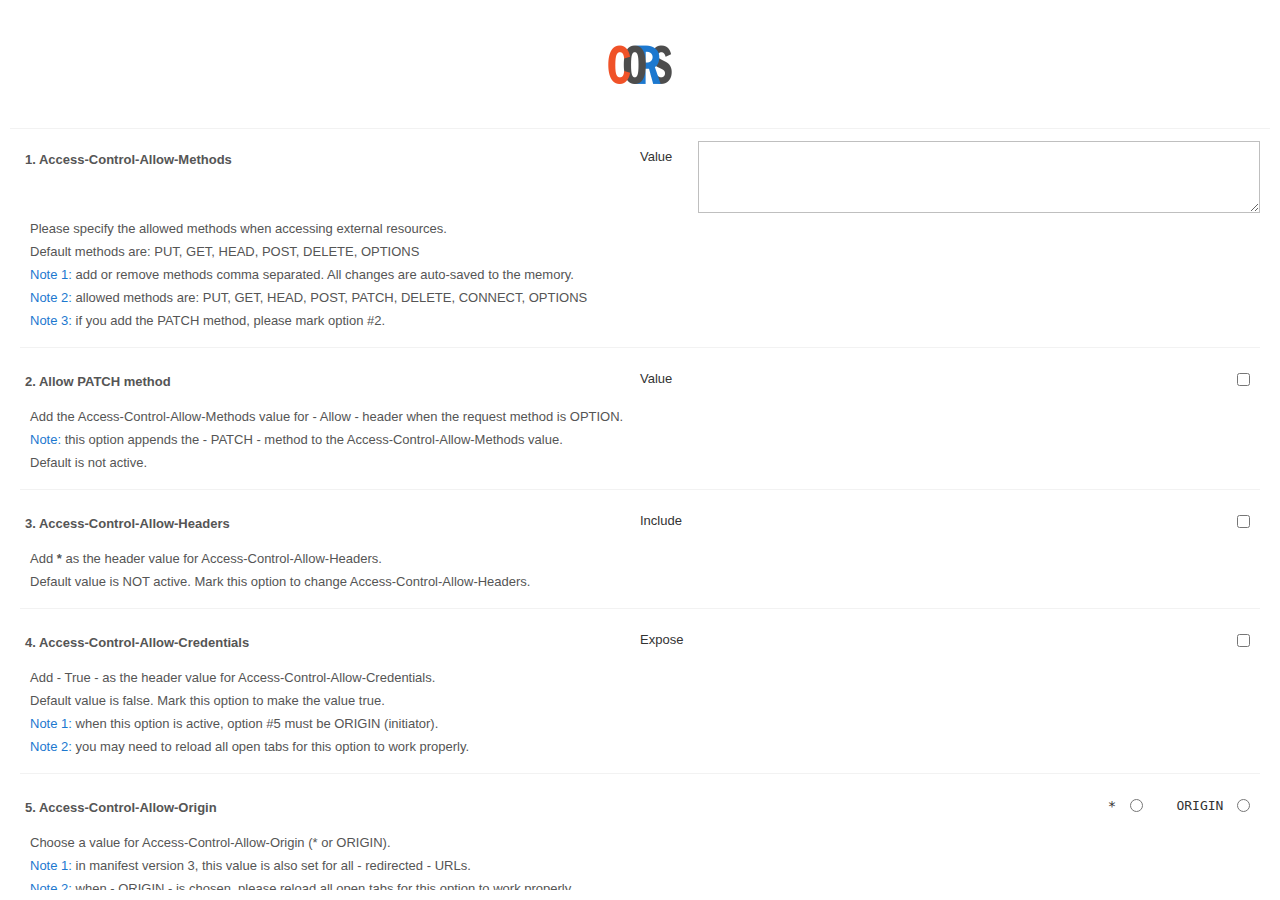
<file: CORS Proxy/CORS Proxy extension source code/data/options/options.html>
<!DOCTYPE html>
<html>
  <head>
    <title>Options</title>
    <meta charset="utf-8">
    <link type="text/css" rel="stylesheet" href="options.css">
  </head>
  <body>
    <!-- -->
    <template>
      <table class="custom">
        <tr>
          <td colspan="7">
            <input type="checkbox" class="state" title="Enable or disable the rule">
            <input type="button" class="remove" value="✕" title="Remove rule">
            <input type="button" class="save" value="Save" title="Save rule">
          </td>
        </tr>
        <tr>
          <td>
            <label>When</label>
          </td>
          <td>
            <select class="domain">
              <option value="requestDomains">request domain</option>
              <option value="initiatorDomains">initiator domain</option>
            </select>
          </td>
          <td>
            <label>is</label>
          </td>
          <td>
            <input type="text" class="hostname" placeholder="example.com">
          </td>
          <td>
            <label>and domain type is</label>
          </td>
          <td>
            <select class="type">
              <option value="firstParty">firstParty</option>
              <option value="thirdParty">thirdParty</option>
              <option value="all">BOTH (firstParty + thirdParty)</option>
            </select>
          </td>
          <td>
            <label>then, add the following response headers</label>
          </td>
        </tr>
        <tr>
          <td>
            <label>Access-Control-Allow-Origin</label>
          </td>
          <td colspan="6">
            <input type="text" class="origin" placeholder="https://example.com">
          </td>
        </tr>
        <tr>
          <td>
            <label>Access-Control-Allow-Methods</label>
          </td>
          <td colspan="6">
            <input type="text" class="methods" placeholder="example">
          </td>
        </tr>
        <tr>
          <td>
            <label>Access-Control-Allow-Headers</label>
          </td>
          <td colspan="6">
            <input type="text" class="headers" placeholder="example">
          </td>
        </tr>
        <tr>
          <td>
            <label>Access-Control-Allow-Credentials</label>
          </td>
          <td colspan="6">
            <input type="text" class="credentials" placeholder="true">
          </td>
        </tr>
      </table>
    </template>
    <!-- -->
    <div class="logo"></div>
    <div class="container">
      <div class="item column">
        <div class="info">
          <p>1. Access-Control-Allow-Methods</p>
        </div>
        <div class="content">
          <p>Value</p>
          <textarea id="methods"></textarea>
        </div>
      </div>
      <div class="item row line">
        <p class="note">Please specify the allowed methods when accessing external resources.</p>
        <p class="note">Default methods are: PUT, GET, HEAD, POST, DELETE, OPTIONS</p>
        <p class="note"><span>Note 1:</span> add or remove methods comma separated. All changes are auto-saved to the memory.</p>
        <p class="note"><span>Note 2:</span> allowed methods are: PUT, GET, HEAD, POST, PATCH, DELETE, CONNECT, OPTIONS</p>
        <p class="note"><span>Note 3:</span> if you add the PATCH method, please mark option #2.</p>
      </div>
      <!-- -->
      <div class="item column">
        <div class="info">
          <p>2. Allow PATCH method</p>
        </div>
        <div class="content">
          <p>Value</p>
          <input type="checkbox" id="patch">
        </div>
      </div>
      <div class="item row line">
        <p class="note">Add the Access-Control-Allow-Methods value for - Allow - header when the request method is OPTION.</p>
        <p class="note"><span>Note:</span> this option appends the - PATCH - method to the Access-Control-Allow-Methods value.</p>
        <p class="note">Default is not active.</p>
      </div>
      <!-- -->
      <div class="item column">
        <div class="info">
          <p>3. Access-Control-Allow-Headers</p>
        </div>
        <div class="content">
          <p>Include</p>
          <input type="checkbox" id="headers">
        </div>
      </div>
      <div class="item row line">
        <p class="note">Add <b>*</b> as the header value for Access-Control-Allow-Headers.</p>
        <p class="note">Default value is NOT active. Mark this option to change Access-Control-Allow-Headers.</p>
      </div>
      <!-- -->
      <div class="item column">
        <div class="info">
          <p>4. Access-Control-Allow-Credentials</p>
        </div>
        <div class="content">
          <p>Expose</p>
          <input type="checkbox" id="credentials">
        </div>
      </div>
      <div class="item row line">
        <p class="note">Add - True - as the header value for Access-Control-Allow-Credentials.</p>
        <p class="note">Default value is false. Mark this option to make the value true.</p>
        <p class="note"><span>Note 1:</span> when this option is active, option #5 must be ORIGIN (initiator).</p>
        <p class="note"><span>Note 2:</span> you may need to reload all open tabs for this option to work properly.</p>
      </div>
      <!-- -->
      <div class="item column">
        <div class="info">
          <p>5. Access-Control-Allow-Origin</p>
        </div>
        <div class="content" style="text-align: right">
          <label for="origin-all" title="All origins">*</label>
          <input type="radio" name="origin" id="origin-all" title="All origins">
          <label for="origin-top" title="Top origin (initiator)">Origin</label>
          <input type="radio" name="origin" id="origin-top" title="Top origin (initiator)">
        </div>
      </div>
      <div class="item row line">
        <p class="note">Choose a value for Access-Control-Allow-Origin (* or ORIGIN).</p>
        <p class="note"><span>Note 1:</span> in manifest version 3, this value is also set for all - redirected - URLs.</p>
        <p class="note"><span>Note 2:</span> when - ORIGIN - is chosen, please reload all open tabs for this option to work properly.</p>
        <p class="note">Default value is: ORIGIN (initiator)</p>
      </div>
      <!-- -->
      <div class="item column">
        <div class="info">
          <p>6. Allow CORS target frame(s)</p>
        </div>
        <div class="content" style="text-align: right">
          <label for="main_frame" title="Main frame">main_frame</label>
          <input type="checkbox" id="main_frame" title="Main frame">
          <label for="sub_frame" title="Sub frame">sub_frame</label>
          <input type="checkbox" id="sub_frame" title="Sub frame">
        </div>
      </div>
      <div class="item row line">
        <p class="note">Add ORIGIN as the header value (Access-Control-Allow-Origin) for main_frame and/or sub_frame.</p>
        <p class="note"><span>Note 1:</span> when this option is changed, please reload all open tabs for changes to take effect.</p>
        <p class="note"><span>Note 2:</span> this option is active when option #5 is set to ORIGIN.</p>
        <p class="note">Default value is main_frame & sub_frame.</p>
      </div>
      <!-- -->
      <div class="item column">
        <div class="info">
          <p>7. Allow CORS domain type</p>
        </div>
        <div class="content" style="text-align: right">
          <label for="firstParty" title="firstParty">first_party</label>
          <input type="radio" name="domain" id="firstParty" title="firstParty">
          <label for="thirdParty" title="thirdParty">third_party</label>
          <input type="radio" name="domain" id="thirdParty" title="thirdParty">
          <label for="all" title="firstParty + thirdParty">Both</label>
          <input type="radio" name="domain" id="all" title="firstParty + thirdParty">
        </div>
      </div>
      <div class="item row line">
        <p class="note">Enable allow CORS for firstParty, thirdParty or all requests.</p>
        <p class="note"><span>Note:</span> when this option is changed, please reload all open tabs for changes to take effect.</p>
        <p class="note">Default value is: Both (firstParty + thirdParty)</p>
      </div>
      <!-- -->
      <div class="item row line">
        <div class="info">
          <p>8. Allow CORS whitelisted domain(s)</p>
          <p class="note">When CORS is allowed in your browser, for the following domains, CORS is disabled.</p>
          <p class="note"><span>Note:</span> add or remove domains comma separated. All changes are auto-saved to the memory.</p>
        </div>
        <div class="content">
          <textarea id="whitelist"></textarea>
        </div>
      </div>
      <!-- -->
      <div class="item column">
        <div class="info">
          <p>9. Custom CORS rules</p>
        </div>
        <div class="content" style="text-align: right">
          <input type="button" id="add" value="Add a rule">
        </div>
      </div>
      <div class="item row">
        <div class="info">
          <p class="note">Add custom CORS rules here (i.e. rule for CORS preflight<span id="preflight" class="super" title="Click to see a sample preflight rule">*</span> request).</p>
          <p class="note"><span>Note 1:</span> click on the - Add a rule - button below to place the rule table, then fill the table with desired values.</p>
          <p class="note"><span>Note 2:</span> custom rules have higher priority than any of the above conditions.</p>
          <p class="note"><span>Note 3:</span> you can enable or disable a rule by marking the checkbox (top-left corner).</p>
          <p class="note"><span>Note 4:</span> pressing the remove button will permanently remove the custom rule.</p>
          <p class="note"><span>Note 5:</span> please press the - SAVE - button to save changes for the current rule.</p>
        </div>
        <!-- -->
        <div class="content" id="custom"></div>
      </div>
      <div id="modal">
        <span class="close" title="Close">×</span>
      </div>
    </div>
    <!-- -->
    <script type="text/javascript" src="options.js"></script>
  </body>
</html>
</file>
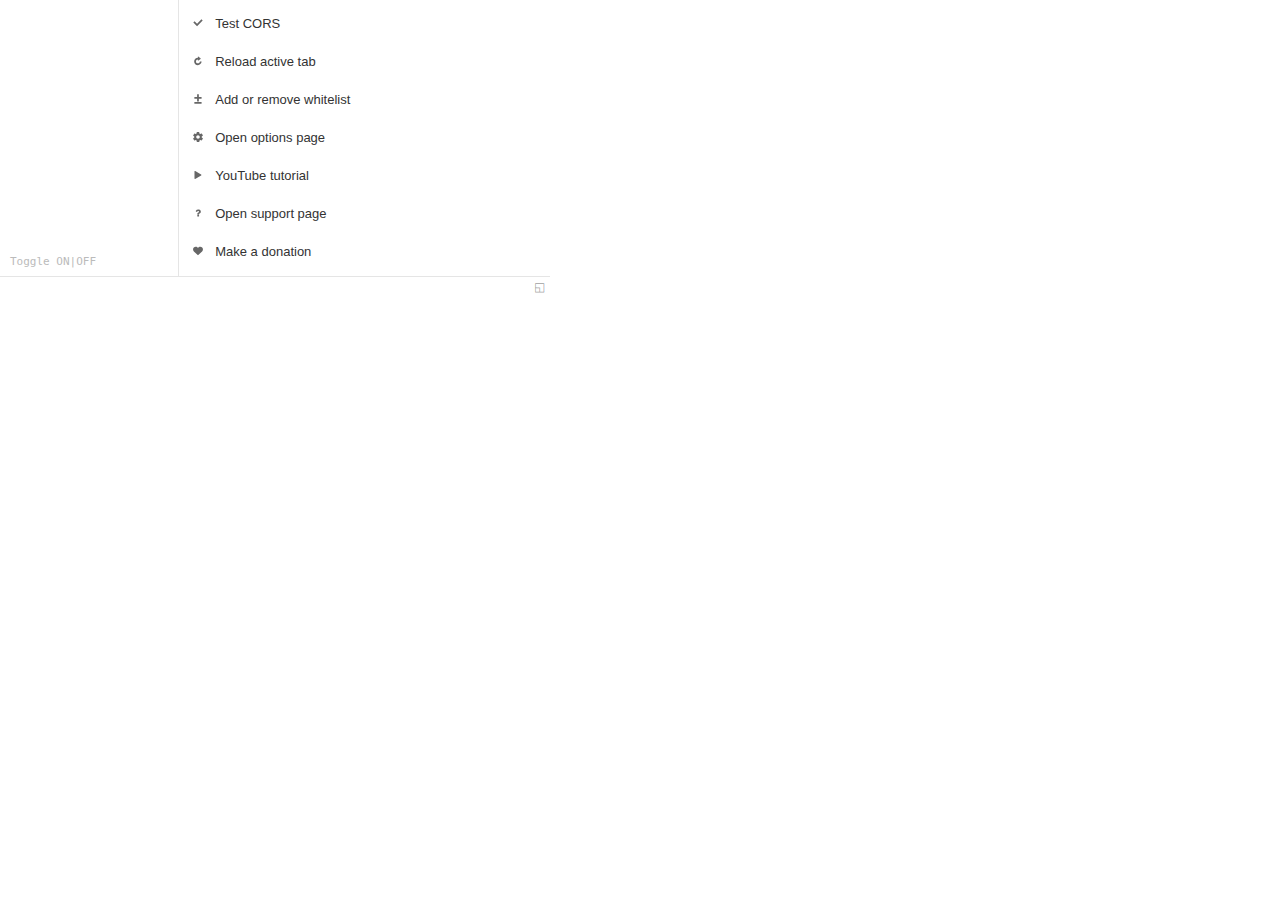
<file: CORS Proxy/CORS Proxy extension source code/data/popup/popup.html>
<!DOCTYPE html>
<html>
  <head>
    <link type="text/css" rel="stylesheet" href="popup.css">
    <link type="text/css" rel="stylesheet" href="explore/explore.css">
    <meta http-equiv="Content-Type" content="text/html; charset=utf-8">
  </head>
  <body>
    <div class="content">
      <table>
        <tr>
          <td class="border">
            <table class="state">
              <tr>
                <td class="toggle" title="Toggle ON|OFF"></td>
              </tr>
            </table>
          </td>
          <td>
            <table class="buttons">
              <tr>
                <td class="test">
                  <span class="icon">
                    <svg width="10" height="10" viewBox="0 0 32 32">
                      <path d="M1 14 L5 10 L13 18 L27 4 L31 8 L13 26 z"/>
                    </svg>
                  </span>
                  <span class="text">Test CORS</span>
                </td>
              </tr>
              <tr>
                <td class="reload">
                  <span class="icon">
                    <svg width="10" height="10" viewBox="0 0 512 512">
                      <path d="M281.525,228.102l104.758-78.042 c12.082-12.085,12.082-24.259,0-36.342L281.525,35.674c-3.274-2.359-7.359-3.725-11.723-3.725c-10.992,0-19.803,8.536-19.803,19.083  v35.429C144.611,86.737,59.205,172.046,59.205,277.258c0,105.396,85.672,190.793,191.248,190.793 c98.03,0,178.809-73.498,189.977-168.169c0.092-0.275,0.367-3.187,0.367-4.455c0-9.992-8.181-18.169-18.261-18.169h-45.793 c-14.993,0-26.349,10.355-27.893,18.986c-8.811,46.156-49.519,80.954-98.397,80.954c-55.329,0-100.127-44.701-100.127-99.94 c0-55.064,44.523-99.667,99.674-99.941v35.437c0,10.541,8.811,19.076,19.803,19.076C274.166,231.83,278.251,230.471,281.525,228.102 z"/>
                    </svg>
                  </span>
                  <span class="text">Reload active tab</span>
                </td>
              </tr>
              <tr>
                <td class="whitelist" title="Click to add or remove current domain to the whitelist">
                  <span class="icon">
                    <svg width="10" height="10" viewBox="0 0 122.8799 122.8799">
                      <path d="M 4.9277344 0.26953125 L 4.9277344 0.6953125 L 4.9277344 3.5507812 L 1.6464844 3.5507812 L 1.6464844 5.6328125 L 4.9277344 5.6328125 L 4.9277344 8.9160156 L 7.0097656 8.9160156 L 7.0097656 5.6328125 L 10.291016 5.6328125 L 10.291016 3.5507812 L 7.0097656 3.5507812 L 7.0097656 0.26953125 L 4.9277344 0.26953125 z M 1.6425781 9.7011719 L 1.6425781 10.128906 L 1.6425781 11.785156 L 10.289062 11.785156 L 10.289062 9.7011719 L 1.6425781 9.7011719 z " transform="scale(10.239992)"/>
                    </svg>                    
                  </span>
                  <span class="text">Add or remove whitelist</span>
                </td>
              </tr>
              <tr>
                <td class="options">
                  <span class="icon">
                    <svg width="10" height="10" viewBox="0 0 20 20">
                      <g transform="translate(-464.000000, -380.000000)">
                        <g transform="translate(464.000000, 380.000000)">
                          <path d="M17.4,11 C17.4,10.7 17.5,10.4 17.5,10 C17.5,9.6 17.5,9.3 17.4,9 L19.5,7.3 C19.7,7.1 19.7,6.9 19.6,6.7 L17.6,3.2 C17.5,3.1 17.3,3 17,3.1 L14.5,4.1 C14,3.7 13.4,3.4 12.8,3.1 L12.4,0.5 C12.5,0.2 12.2,0 12,0 L8,0 C7.8,0 7.5,0.2 7.5,0.4 L7.1,3.1 C6.5,3.3 6,3.7 5.4,4.1 L3,3.1 C2.7,3 2.5,3.1 2.3,3.3 L0.3,6.8 C0.2,6.9 0.3,7.2 0.5,7.4 L2.6,9 C2.6,9.3 2.5,9.6 2.5,10 C2.5,10.4 2.5,10.7 2.6,11 L0.5,12.7 C0.3,12.9 0.3,13.1 0.4,13.3 L2.4,16.8 C2.5,16.9 2.7,17 3,16.9 L5.5,15.9 C6,16.3 6.6,16.6 7.2,16.9 L7.6,19.5 C7.6,19.7 7.8,19.9 8.1,19.9 L12.1,19.9 C12.3,19.9 12.6,19.7 12.6,19.5 L13,16.9 C13.6,16.6 14.2,16.3 14.7,15.9 L17.2,16.9 C17.4,17 17.7,16.9 17.8,16.7 L19.8,13.2 C19.9,13 19.9,12.7 19.7,12.6 L17.4,11 L17.4,11 Z M10,13.5 C8.1,13.5 6.5,11.9 6.5,10 C6.5,8.1 8.1,6.5 10,6.5 C11.9,6.5 13.5,8.1 13.5,10 C13.5,11.9 11.9,13.5 10,13.5 L10,13.5 Z"/>
                        </g>
                      </g>
                    </svg>
                  </span>
                  <span class="text">Open options page</span>
                </td>
              </tr>
              <tr>
                <td class="tutorial">
                  <span class="icon">
                    <svg width="10" height="10" viewBox="0 0 24 24">
                      <path d="M 19.581057,13.318215 5.1482151,21.655339 C 4.2743983,22.079344 3.5832493,21.640938 3.5850046,20.613199 V 3.6784174 C 3.5824929,2.3192246 4.6202777,2.1805215 5.4087503,2.6362766 L 19.434444,10.756253 C 20.525945,11.397036 20.451111,12.799155 19.581057,13.318215 Z"/>
                    </svg>                                   
                  </span>
                  <span class="text">YouTube tutorial</span>
                </td>
              </tr>
              <tr>
                <td class="support">
                  <span class="icon">
                    <svg width="10" height="10" viewBox="0 0 1792 1792">
                      <path d="M1088 1256v240q0 16-12 28t-28 12h-240q-16 0-28-12t-12-28v-240q0-16 12-28t28-12h240q16 0 28 12t12 28zm316-600q0 54-15.5 101t-35 76.5-55 59.5-57.5 43.5-61 35.5q-41 23-68.5 65t-27.5 67q0 17-12 32.5t-28 15.5h-240q-15 0-25.5-18.5t-10.5-37.5v-45q0-83 65-156.5t143-108.5q59-27 84-56t25-76q0-42-46.5-74t-107.5-32q-65 0-108 29-35 25-107 115-13 16-31 16-12 0-25-8l-164-125q-13-10-15.5-25t5.5-28q160-266 464-266 80 0 161 31t146 83 106 127.5 41 158.5z"/>
                    </svg>
                  </span>
                  <span class="text">Open support page</span>
                </td>
              </tr>
              <tr>
                <td class="donation">
                  <span class="icon">
                    <svg width="10" height="10" viewBox="-0.709 -11.555 141.732 141.732">
                      <path d="M140.314,37.654C140.314,16.858,123.402,0,102.537,0c-13.744,0-25.77,7.317-32.379,18.255C63.549,7.317,51.521,0,37.777,0 C16.912,0,0,16.858,0,37.654c0,10.821,4.588,20.57,11.922,27.438h-0.01l54.084,51.584c0.992,1.188,2.48,1.945,4.148,1.945 c1.545,0,2.936-0.653,3.92-1.696l54.346-51.833h-0.016C135.729,58.225,140.314,48.476,140.314,37.654"/>
                    </svg>
                  </span>
                  <span class="text">Make a donation</span>
                </td>
              </tr>
            </table>
          </td>
        </tr>
      </table>
    </div>
    <div id="explore"></div>
    <!-- -->
    <script type="text/javascript" src="explore/explore.js"></script>
    <script type="text/javascript" src="popup.js"></script>
  </body>
</html>
</file>
<file: CORS Proxy/CORS Proxy extension source code/data/options/options.css>
body {
  width: 100%;
  color: #555;
  padding: 10px;
  margin: 0 auto;
  padding-top: 0;
  font-size: 13px;
  overflow: hidden;
  max-width: 1440px;
  box-sizing: border-box;
  font-family: arial, sans-serif;
}

p {
  margin: 0;
  color: #333;
  padding: 10px 0;
  font-size: 13px;
  line-height: 12px;
  user-select: none;
  display: inline-block;
}

.container {
  height: 100%;
  margin: auto;
  padding: 0 10px;
  overflow-x: hidden;
  overflow-y: scroll;
  box-sizing: border-box;
  max-height: calc(100vh - 140px);
}

.item {
  display: grid;
  margin: 1px 0;
}

.row {
  row-gap: 1px;
  justify-content: center;
  grid-template-columns: 100%;
}

.column {
  padding: 0;
  column-gap: 0;
  padding-top: 10px;
  justify-content: center;
  grid-template-columns: 50% 50%;
}

.line {
  margin: 5px auto;
  padding-bottom: 15px;
  border-bottom: solid 1px rgba(0,0,0,0.05);
}

.info {
  width: 100%;
  padding-left: 5px;
}

.column .info p {
  padding: 0;
  height: 38px;
  line-height: 38px;
}

.info p:not(.note):first-child {
  color: #555;
  font-weight: 600;
}

.content label {
  color: #333;
  padding: 5px 0;
  font-size: 13px;
  font-family: monospace;
  vertical-align: middle;
  text-transform: uppercase;
}

.content label[for='origin-all'] {
  cursor: pointer;
  font-size: 14px;
}

.content label[for='origin-top'] {
  cursor: pointer;
  margin-left: 20px;
}

.content input[type='radio'] {
  margin: 10px;
  vertical-align: middle;
}

.content input[type='checkbox'] {
  margin: 10px;
  vertical-align: middle;
}

.content textarea {
  width: 100%;
  color: #333;
  margin: auto;
  padding: 10px;
  height: 150px;
  outline: none;
  font-size: 13px;
  margin-top: 15px;
  line-height: 18px;
  box-sizing: border-box;
  font-family: monospace;
  border: solid 1px rgba(0,0,0,0.25);
}

.container #custom:not(:empty) {
  padding: 5px;
  row-gap: 10px;
  display: flex;
  margin-top: 10px;
  overflow-x: auto;
  flex-direction: column;
  border: solid 1px rgba(0,0,0,0.25);
}

.content input[type='button'] {
  border: 0;
  color: #333;
  width: 150px;
  height: 42px;
  outline: none;
  font-size: 13px;
  cursor: pointer;
  user-select: none;
  text-align: center;
  font-family: monospace;
  border: solid 1px #c1c1c1;
  transition: 300ms ease all;
  background: rgb(241 241 241);
}

.content input[type='button']:hover {
  background: rgb(217 217 217);
}

.content .custom {
  padding: 0;
  width: 100%;
  outline: none;
  border-spacing: 1px;
  border: solid 1px rgba(0,0,0,0.1);
}

.content .custom[state='active'] {
  border: solid 1px #1c78cf;
}

.content .custom[state='inactive'] tr td *:not(input[type='checkbox']) {
  opacity: 0.5;
  pointer-events: none;
}

.content .custom tr td {
  margin: 0;
  border: 0;
  padding: 0;
  width: 230px;
  outline: none;
  user-select: none;
}

.content .custom tr td:first-child label {
  width: 270px;
}

.content .custom tr td input[type='checkbox'] {
  margin: 14px;
}

.content .custom tr td input[type='text'] {
  border: 0;
  margin: 0;
  padding: 0;
  color: #333;
  width: 100%;
  height: 42px;
  outline: none;
  font-size: 13px;
  min-width: 200px;
  text-indent: 10px;
  line-height: 42px;
  user-select: none;
  font-family: monospace;
}

.content .custom tr td select {
  border: 0;
  margin: 0;
  padding: 0;
  color: #333;
  width: 100%;
  height: 42px;
  outline: none;
  cursor: pointer;
  font-size: 13px;
  min-width: 150px;
  text-indent: 10px;
  user-select: none;
  line-height: 42px;
  font-family: monospace;
  vertical-align: middle;
}

.content .custom tr td:has(label),
.content .custom tr td:has(select),
.content .custom tr td:has(input[type='text']) {
  border: solid 1px rgba(0,0,0,0.1);
}

.content .custom tr td label {
  margin: 0;
  padding: 0;
  color: #333;
  width: 100%;
  height: 42px;
  font-size: 13px;
  padding: 0 10px;
  min-width: 42px;
  max-width: 350px;
  overflow: hidden;
  font-weight: 600;
  line-height: 42px;
  user-select: none;
  white-space: nowrap;
  text-transform: none;
  display:inline-block;
  box-sizing: border-box;
  vertical-align: middle;
  text-overflow: ellipsis;
  background-color: #f1f1f1;
}

.content .custom .save {
  border: 0;
  width: 150px;
  float: right;
  font-weight: 600;
  margin-right: 1px;
  letter-spacing: 1px;
  text-transform: uppercase;
}

.content .custom .remove {
  border: 0;
  width: 42px;
  float: right;
  font-size: 10px;
}

.content .custom .remove:hover {
  color: #fff;
  background-color: #f50f0f;
}

.logo {
  height: 128px;
  margin-bottom: 1px;
  border-bottom: solid 1px rgba(0,0,0,0.05);
  background: url('../icons/128.png') no-repeat center center;
  background-size: 64px;
}

.note {
  margin: 0;
  padding: 0;
  color: #555;
  display: block;
  font-size: 13px;
  max-width: 600px;
  user-select: text;
  line-height: 22px;
  padding-left: 10px;
}

.note span {
  color: #1c78cf;
}

.note span[class="super"] {
  cursor: pointer;
  font-size: 18px;
  margin-left: 1px;
  position: relative;
}

.content #methods {
  height: 72px;
  margin-top: 0;
  padding: 5px 10px;
  line-height: 20px;
  width: calc(100% - 58px);
}

#add {
  font-weight: 600;
  text-transform: uppercase;
}

#patch, #headers, #methods, #credentials {
  float: right;
}

.container #modal {
  top: 0;
  left: 0;
  padding: 0;
  z-index: 1;
  height: 100%;
  display: none;
  position: fixed;
  animation: fadein 1.0s;
  width: calc(100% - 20px);
  background-size: contain;
  background-position: center;
  background-repeat: no-repeat;
  border: solid 10px transparent;
  background-color: rgba(0,0,0,0.70);
}

.container #modal .close {
  top: 0;
  right: 5px;
  color: #fff;
  cursor: pointer;
  font-size: 22px;
  position: absolute;
  font-weight: normal;
}

@media only screen and (min-width: 1440px) {
  .container #modal {
    background-size: auto;
  }
}

@keyframes fadein {
	to {opacity: 1}
	from {opacity: 0}
}
</file>
<file: CORS Proxy/CORS Proxy extension source code/data/popup/popup.css>
body {
  margin: 0;
  padding: 0;
  color: #333;
  width: 550px;
  font-size: 13px;
  overflow: hidden;
  background-color: #FFF;
  font-family: arial,sans-serif;
}

.content {
  margin: 0;
  padding: 0;
  width: 100%;
  border-bottom: solid 1px rgba(0,0,0,0.1);
}

.content table {
  width: 100%;
  height: 100%;
  border-spacing: 0;
}

.content table tr td {
  border: 0;
  margin: 0;
  color: #333;
  padding: 5px;
  text-indent: 0;
  cursor: pointer;
  font-size: 13px;
  font-family: arial,sans-serif;
}

.content .buttons tr td {
  padding: 5px 0;
}

.content .buttons .icon {
  padding: 0;
  width: 28px;
  height: 28px;
  user-select: none;
  line-height: 28px;
  text-align: center;
  display: inline-block;
}

.content .buttons .icon svg {
  fill: #676767;
  margin: -4px 0 0 0;
  vertical-align: middle;
}

.content .buttons .text {
  padding: 0;
  width: auto;
  height: 28px;
  font-size: 13px;
  text-align: left;
  user-select: none;
  line-height: 28px;
  display: inline-block;
  font-family: arial,sans-serif;
}

.content table tr td[class='toggle'] {
  width: 64px;
  position: relative;
}

.content table tr td[class='toggle']::before {
  left: 5px;
  bottom: 3px;
  color: #bbb;
  font-size: 11px;
  position: absolute;
  pointer-events: none;
  font-family: monospace;
  content: "Toggle ON|OFF";
}

.content table tr td[class='toggle'][state='ON'] {
  background: url("../icons/ON/128.png") no-repeat center center;
  background-size: 64px;
}

.content table tr td[class='toggle'][state='OFF'] {
  background: url("../icons/OFF/128.png") no-repeat center center;
  background-size: 64px;
}

.content .buttons tr td {
  transition: 100ms ease all;
}

.content .buttons tr td:hover {
  color: #333;
  background-color: rgba(0,0,0,0.01);
}

.content .border {
  border-right: solid 1px rgba(0,0,0,0.1);
}

.content .buttons .whitelist[added] {color: #1c78cf}
.content .buttons .whitelist[error] {color: #f05228}
</file>
<file: CORS Proxy/CORS Proxy extension source code/data/popup/explore/explore.css>
#explore {
  padding: 0;
  color: #8c8c8c;
  min-height: 20px;
  text-align: left;
  position: relative;
  box-sizing: border-box;
  background: transparent;
}

#explore span {
  user-select: none;
  vertical-align: middle;
  -moz-user-select: none;
  -webkit-user-select: none;
}

#explore[data-loaded=true] {
  border: 0;
  margin: 0;
  font-size: 12px;
  user-select: none;
  background: transparent;
  padding: 7px 7px 5px 7px;
  font-family: arial, sans-serif;
}

#explore .container {
  border: 0;
  width: 100%;
  font-size: 12px;
  border-spacing: 0;
  table-layout: fixed;
  margin: 10px auto 2px auto;
}

#explore .container tr {
  outline: none;
  background-color: transparent;
}

#explore .container tr td {
  border: 0;
  margin: 0;
  padding: 0;
  padding: 0;
  box-shadow: none;
}

#explore .explore {
  top: 0;
  right: 0;
  padding: 0 5px;
  font-size: 12px;
  cursor: pointer;
  z-index: 1000000;
  margin: 3px 0 0 0;
  line-height: 15px;
  position: absolute;
  color: rgba(0,0,0,0.4);
}

#explore .close {
  top: 3px;
  right: 3px;
  cursor: pointer;
  font-size: 10px;
  padding: 1px 8px;
  position: absolute;
  background-color: transparent;
}

#explore a {
  border: 0;
  margin: 0;
  padding: 5px;
  display: flex;
  color: #565252;
  padding-left: 10px;
  text-align: center;
  align-items: center;
  text-decoration: none;
  justify-content: center;
}

#explore .icon {
  margin: 0;
  padding: 0;
  width: 24px;
  color: #FFF;
  height: 24px;
  font-size: 10px;
  min-width: 24px;
  line-height: 24px;
  text-align: center;
  border-radius: 24px;
  font-weight: normal;
  display: inline-block;
  font-family: arial, sans-serif;
}

#explore .spacer {
  border-left: solid 1px rgba(0,0,0,0.2) !important;
}

#explore .name {
  padding: 0;
  height: 24px;
  font-size: 12px;
  overflow: hidden;
  line-height: 24px;
  margin: 0 0 0 5px;
  font-weight: normal;
  white-space: nowrap;
  display: inline-block;
  text-overflow: ellipsis;
  font-family: arial, sans-serif;
}

#explore a, #explore .close, #explore .explore {
  transition: 300ms ease all;
  -moz-transition: 300ms ease all;
  -webkit-transition: 300ms ease all;
}

#explore .close:hover {
  color: #FFF;
  background-color: #C75050;
}

#explore a:hover, #explore .explore:hover {
  background-color: rgba(0,0,0,0.03);
}
</file>
